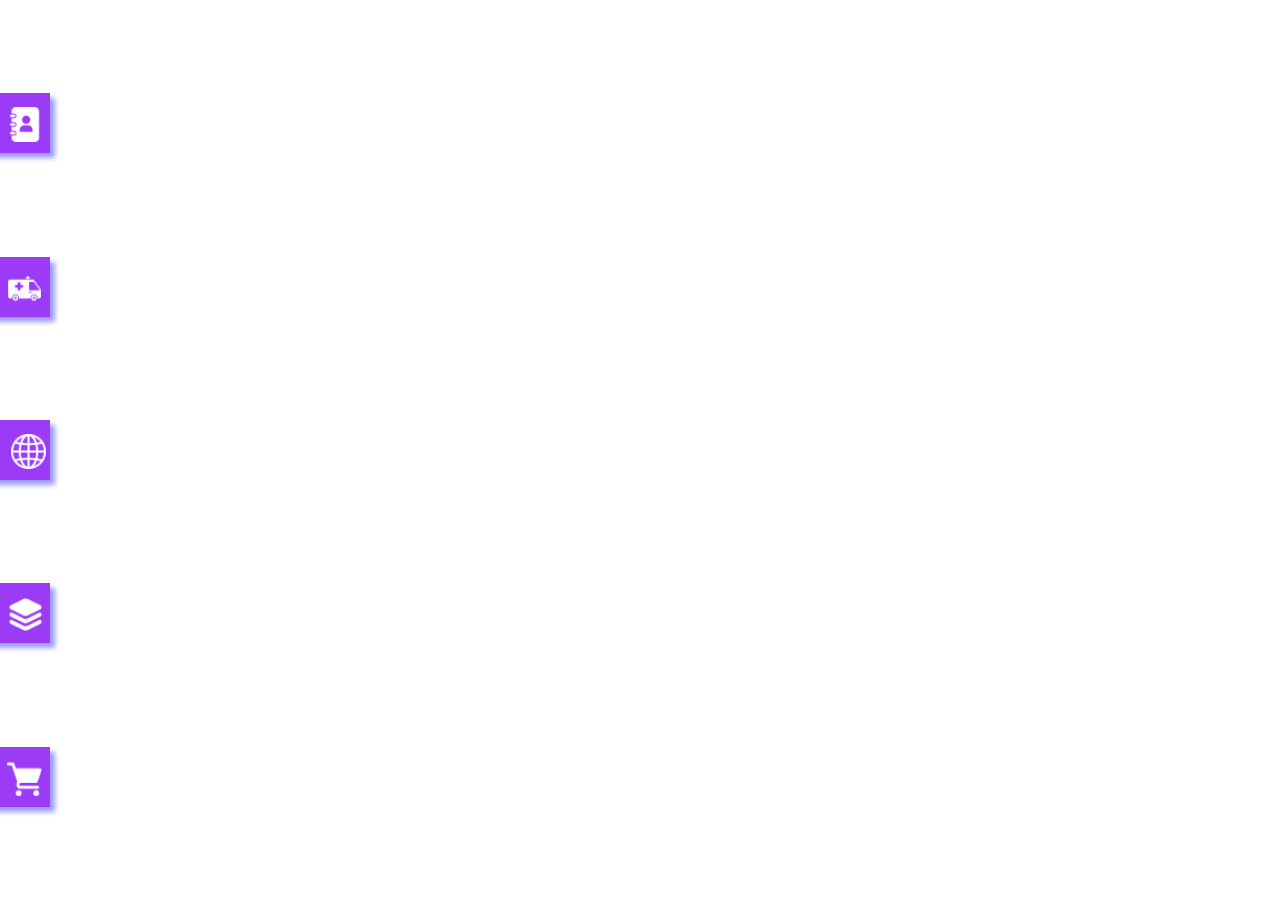
<file: Exercises/Case-01.html>
<!DOCTYPE html>
<html lang="en">
<head>
    <meta charset="UTF-8">
    <meta name="viewport" content="width=device-width, initial-scale=1.0">
    <title>Case 01</title>
    <link rel="stylesheet" href="/css/Case-01.css">
</head>
<body>
    <div class="container">
        <div class="menu-box" id="menu-box">
            <div class="menu" id="menu">
                <p>Menu One</p>
                <img src="/assets/icons/notebook.png" alt="note book">
            </div>
        </div>
        <div class="menu-box">
            <div class="menu" id="menu">
                <p>Menu Two</p>
                <img src="/assets/icons/ambulance.png" alt="ambulance">
            </div>
        </div>
        <div class="menu-box">
            <div class="menu" id="menu">
                <p>Menu Three</p>
                <img src="/assets/icons/world-wide.png" alt="world-wide">
            </div>
        </div>
        <div class="menu-box">
            <div class="menu" id="menu">
                <p>Menu Four</p>
                <img src="/assets/icons/layer.png" alt="layer">
            </div>
        </div>
        <div class="menu-box">
            <div class="menu" id="menu">
                <p>Menu Five</p>
                <img src="/assets/icons/grocery-store.png" alt="shopping cart">
            </div>
        </div>
    </div>
</body>
</html>
</file>
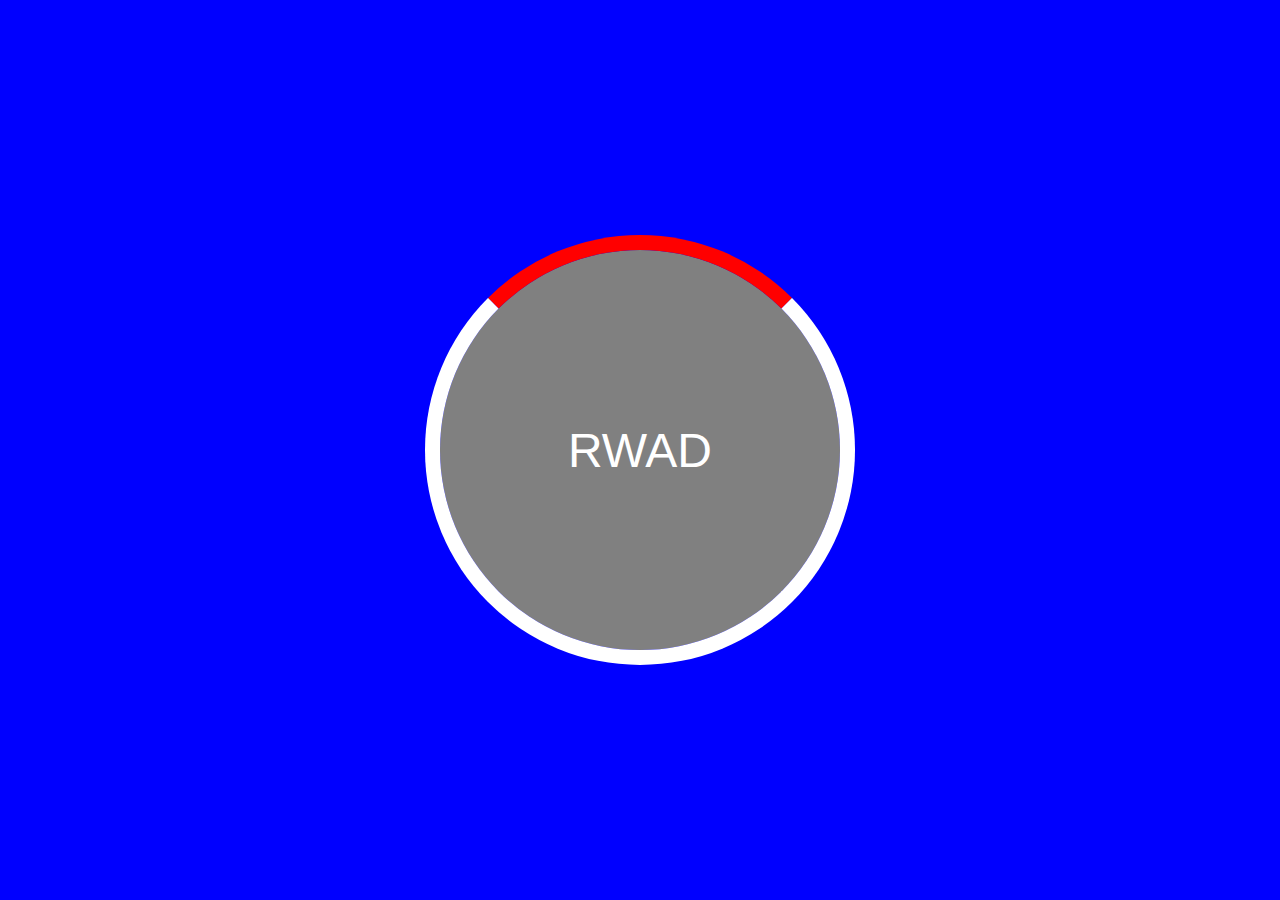
<file: Exercises/Case-02.html>
<!DOCTYPE html>
<html lang="en">
<head>
    <meta charset="UTF-8">
    <meta name="viewport" content="width=device-width, initial-scale=1.0">
    <title>Case 02</title>
    <link rel="stylesheet" href="/css/Case-02.css">
</head>
<body>
    <div class="gray-circle">
        <div class="border-circle"></div>
            <p>RWAD</p>
        </div>
    </div>
</body>
</html>
</file>
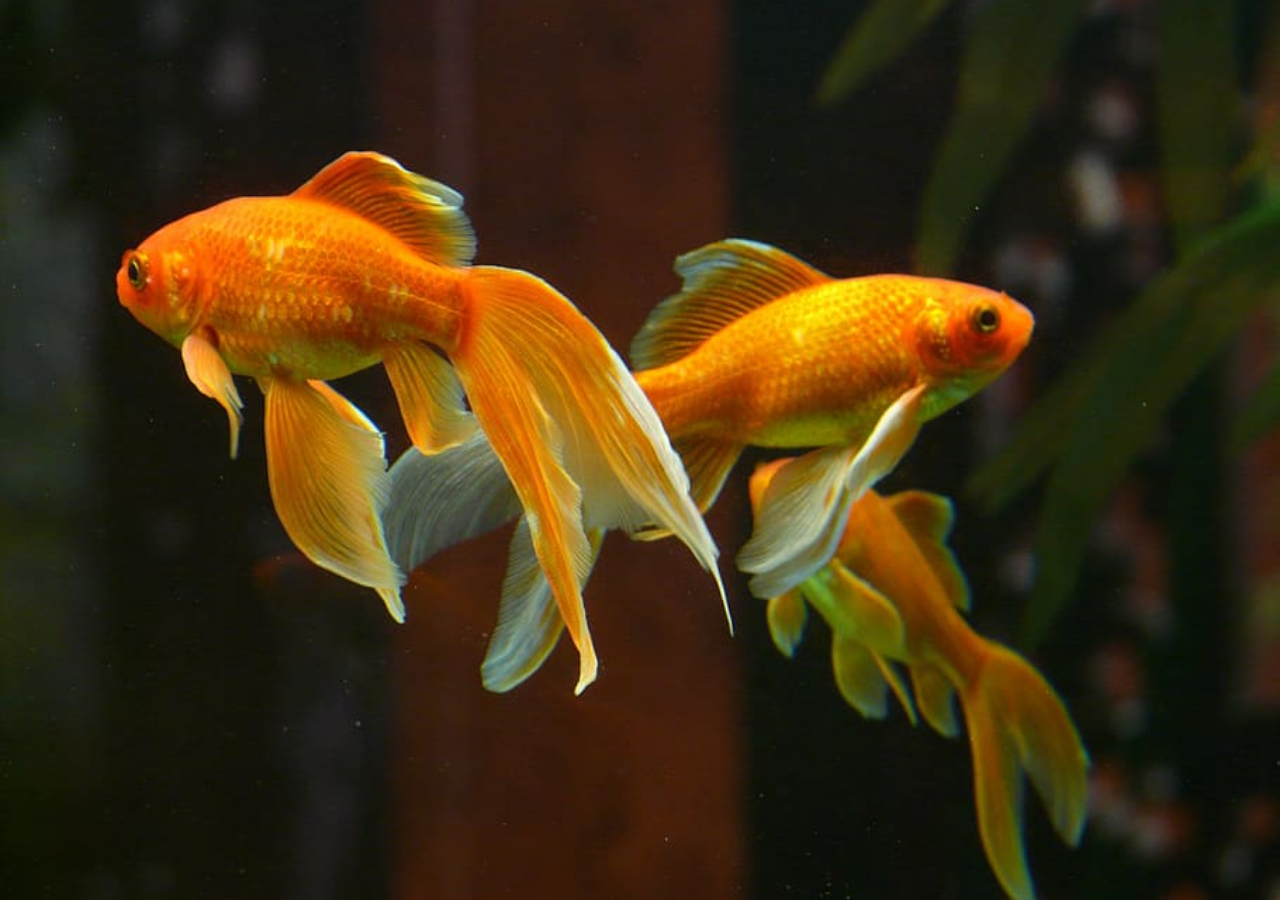
<file: Exercises/Case-05.html>
<!DOCTYPE html>
<html lang="en">
<head>
    <meta charset="UTF-8">
    <meta name="viewport" content="width=device-width, initial-scale=1.0">
    <title>Case 05</title>
    <link rel="stylesheet" href="/css/Case-05.css">
</head>
<body>
    <div class="slider">
        <div class="image">
            <img src="/assets/image/Background Image 01.jpg" alt="Mountain image">
        </div>

        <div class="image">
            <img src="/assets/image/Background Image 03.jpg" alt="Bird Image">
        </div>

        <div class="image">
            <img src="/assets/image/Background Image 02.jpeg" alt="Waterfall image">
        </div>

        <div class="image">
            <img src="/assets/image/Background Image 04.jpg" alt="Fish image">
        </div>
    </div>
</body>
</html>
</file>
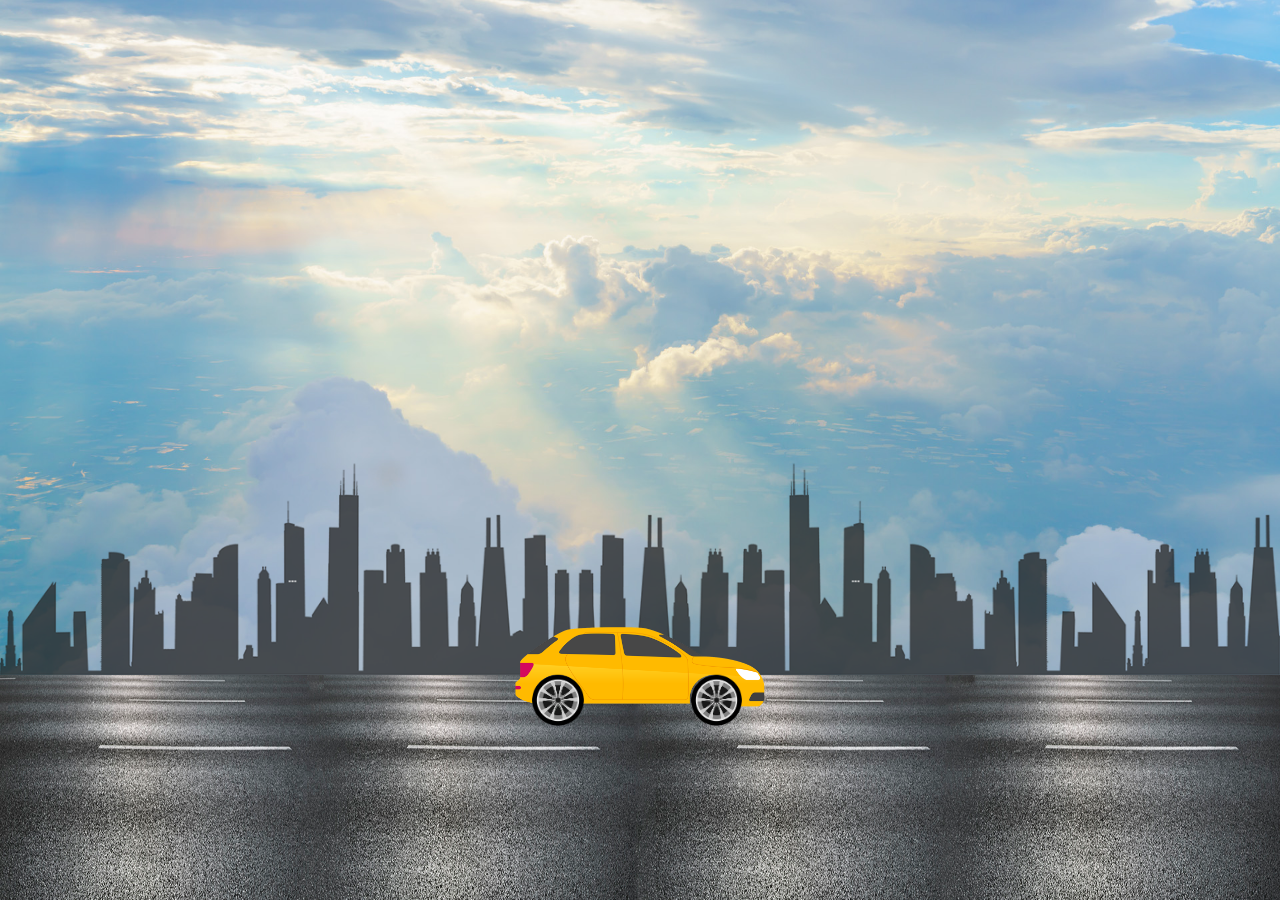
<file: Exercises/Case-06.html>
<!DOCTYPE html>
<html lang="en">
<head>
    <meta charset="UTF-8">
    <meta name="viewport" content="width=device-width, initial-scale=1.0">
    <title>Case 06</title>
    <link rel="stylesheet" href="/css/Case-06.css">
</head>
<body>
    <div class="container">
        <img src="/assets/image/sky.jpg" alt="sky image">

        <div class="city-view">
           <div id="frame01" class="city">
            <img src="/assets/image/city.png" alt="city image">
            <img src="/assets/image/road.jpg" alt="road image">
           </div>
           <div id="frame02" class="city">
            <img src="/assets/image/city.png" alt="city image">
            <img src="/assets/image/road.jpg" alt="road image">
           </div>
           <div id="frame03" class="city">
            <img src="/assets/image/city.png" alt="city image">
            <img src="/assets/image/road.jpg" alt="road image">
           </div>
        </div>
        <div class="car">
            <img src="/assets/image/car.png" alt="car image">
            <div class="wheels">
                <img src="/assets/image/wheel.png" alt="wheel image 1">
                <img src="/assets/image/wheel.png" alt="wheel image 2">
            </div>
        </div>
    </div>
</html>
</file>
<file: css/Case-01.css>
body{
    margin: 0;
}

.container{
    height: 100vh;
    display: flex;
    flex-direction: column;
    justify-content:space-evenly;
    gap: 10px;
}
.menu-box{
    width: 250px;
    height: 60px;
    background-color: rgb(155, 59, 245);
    margin-left:-200px;
    box-shadow: 5px 5px 5px rgba(0, 0, 255,0.4);
}

.menu-box:hover{
    transition-duration: 1.5s;
    transform: translateX(200px);
    
}

.menu{
    font-size: 20px;
    font-family: 'Franklin Gothic Medium', 'Arial Narrow', Arial, sans-serif;
    color: white;

    display: flex;
    justify-content:space-around;
    align-items: center;
    gap: 90px;
}

img{
   width: 35px; 
   height: 35px;
}
</file>
<file: css/Case-02.css>
body{
    margin: 0;
    background-color: blue;

    height: 100vh;
    display: flex;
    justify-content: center;
    align-items: center;
}

.border-circle{
    height: 400px;
    width: 400px;
    border: 15px solid white;
    border-radius: 50%;
    border-top-color:red;

    position: absolute;
    cursor: pointer;

}

.border-circle:hover{
    transform: rotate(360deg);
    transition-duration: 2s;
}
.gray-circle{
    height: 400px;
    width: 400px;
    background-color: gray;
    border-radius: 50%;

    display: flex;
    justify-content: center;
    align-items: center;
}

p{
    font-family: 'Franklin Gothic Medium', 'Arial Narrow', Arial, sans-serif;
    color: white;
    font-size: 3rem;
    margin: 0;
}
</file>
<file: css/Case-05.css>
body{
    margin: 0;
}

.slider{
    height: 100vh;
    width: 400vw;

    display: flex;
    justify-content: center;
    align-items: center;

    animation-name:slider;
    animation-duration: 20s;
    animation-timing-function: ease-in-out;
    animation-delay: 1s;
    animation-iteration-count:infinite;
    transform: translate(-300vw);
}

.image{
    width: 100vw;
    height: 100vh;
}

.image img{
    height: 100%;
    width: 100%;
    object-fit: cover;
}

@keyframes slider {
    0%,
    5%{
        transform: translateX(-300vw);
    }

    15%,
    20%{
        transform: translateX(-200vw);
    }

    30%,
    35%{
        transform: translateX(-100vw);
    }

    45%,
    50%{
        transform: translateX(0);
    }

    60%,
    65%{
        transform: translateX(-100vw);
    }

    75%,
    80%{
        transform: translateX(-200vw);
    }

    90%,
    95%{
        transform: translateX(-300vw);
    }
}
</file>
<file: css/Case-06.css>
body{
    margin: 0;
    padding: 0;
  }

  .container {
    width: 100vw;
    height: 100vh;
    position: fixed;
    overflow: hidden;
  }

  .container > img {
    position: relative;
    width: 100vw;
    height: 75vh;
    object-fit: cover;
  }
  
  .city-view {
    width: 300vw;
    display: flex;
    align-items: flex-end;
  }

  .city {
    height: 100vh;
    width: 100vw;

    position: absolute;
    top: 0;
    left: 0;

    display: flex;
    justify-content: flex-end;
    flex-direction: column;

    animation: car-ride 10s ease-in-out 1s infinite;
  }

  @keyframes car-ride {
    from {
      transform: translateX(0);
    }
    to {
      transform: translateX(-200vw);
    }
  }
  
  #frame02 {
    left: 100vw;
  }
  #frame03 {
    left: 200vw;
  }
  
  .city > img {
    height: 25vh;
    width: 100vw;
  }
  

  .car > img {
    width: 100%;
  }

  .car {
    width: 20vw;

    position: absolute;
    left: 50%;
    top: 75%;
    transform: translate(-50%, -50%);
  }
  
  img[alt="wheel image 1"] {
    left: 8%;
    top: 50%;
  }
  
  img[alt="wheel image 2"] {
    left: 70%;
    top: 50%;
  }

  .wheels > img {
    width: 4vw;

    position: absolute;
    animation-delay: 1s;
    animation: wheel-rotate 10s ease-in-out infinite;
  }
  
  @keyframes wheel-rotate {
    0% {
      transform: rotate(0);
    }
    50% {
      transform: rotate(-360deg);
    }
    100% {
      transform: rotate(0);
    }
  }
</file>
